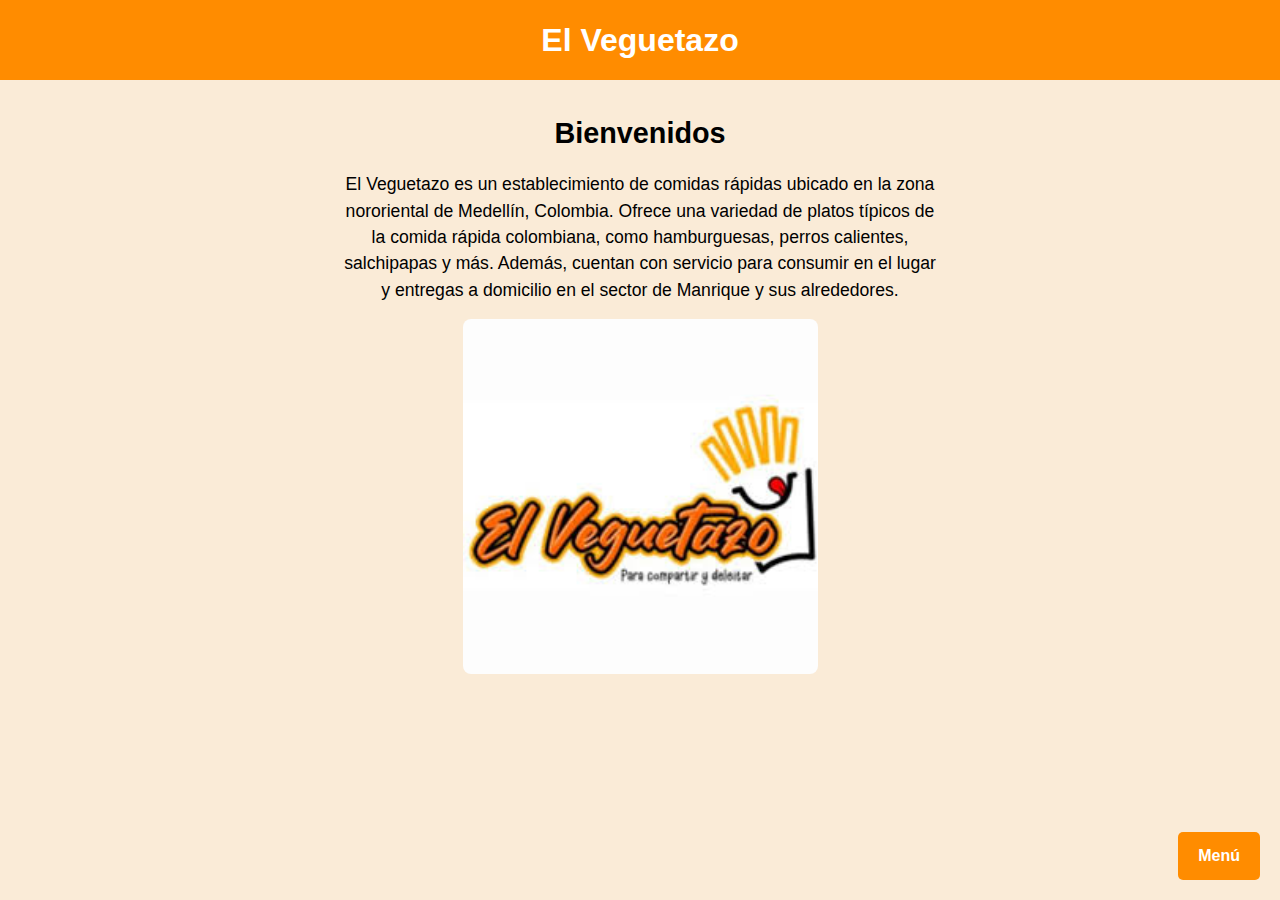
<file: index.html>
<!DOCTYPE html>
<html lang="es">
    <head>
        <meta charset="UTF-8" />
        <meta name="viewport" content="width=device-width, initial-scale=1" />
        <title>El Veguetazo - Restaurante</title>
        <link rel="stylesheet" href="./Css/style.css" />
    </head>
    <body>
        <header class="Cards__Header">
            <h1 class="Header__Title">El Veguetazo</h1>
        </header>

        <main class="Cards__Menu">
            <h2 class="Menu__Title">Bienvenidos</h2>
            <section class="Menu__Section">
                <article class="Section__History">
                    <p class="History__Description">
                        El Veguetazo es un establecimiento de comidas rápidas ubicado en la zona nororiental de Medellín, Colombia.
                        Ofrece una variedad de platos típicos de la comida rápida colombiana, como hamburguesas, perros calientes, salchipapas y más.
                        Además, cuentan con servicio para consumir en el lugar y entregas a domicilio en el sector de Manrique y sus alrededores.
                    </p>
                    <img src="./Images/veguetazo.jfif" alt="Imagen Veguetazo" class="History__image" />
                </article>
            </section>
        </main>

        <footer class="Cards__Footer">
            <nav class="Footer__List" aria-label="Menú de navegación">
                <ul class="List__Menu">
                    <li class="Menu__Submenu" tabindex="0">
                        <a href="#" class="Submenu__Select" aria-haspopup="true" aria-expanded="false">Menú</a>
                        <ul class="Submenu__List" role="menu">
                            <li><a href="./index.html" class="List__Select" role="menuitem">Inicio</a></li>
                            <li><a href="./Html/Menu.html" class="List__Select" role="menuitem">Menú</a></li>
                            <li><a href="./Html/Horarios.html" class="List__Select" role="menuitem">Horarios</a></li>
                            <li><a href="./Html/Contacto.html" class="List__Select" role="menuitem">Contacto</a></li>
                        </ul>
                    </li>
                </ul>
            </nav>
        </footer>
    </body>
</html>
</file>
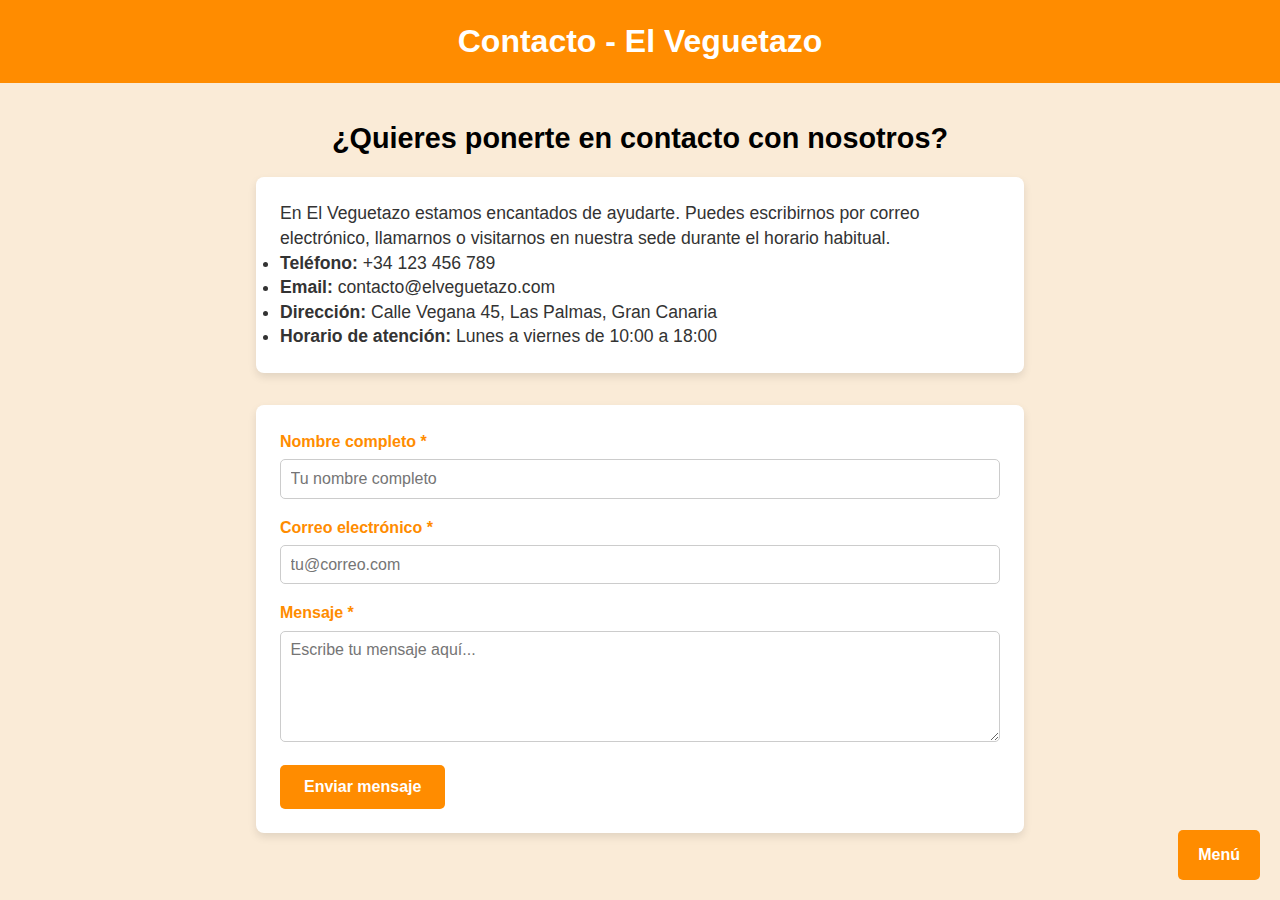
<file: Html/Contacto.html>
<!DOCTYPE html>
<html lang="es">
    <head>
        <meta charset="UTF-8" />
        <meta name="viewport" content="width=device-width, initial-scale=1" />
        <title>Contacto - El Veguetazo</title>
        <link rel="stylesheet" href="../Css/style4.css">
    </head>
    <body>
        <header class="Cards__Header" role="banner">
            <h1 class="Header__Title">Contacto - El Veguetazo</h1>
        </header>

        <main class="Cards__Menu" role="main">
            <h2 class="Menu__Title">¿Quieres ponerte en contacto con nosotros?</h2>

            <section class="Menu__Info" aria-label="Información de contacto">
                <p>En El Veguetazo estamos encantados de ayudarte. Puedes escribirnos por correo electrónico, llamarnos o visitarnos en nuestra sede durante el horario habitual.</p>
                <ul>
                    <li><strong>Teléfono:</strong> +34 123 456 789</li>
                    <li><strong>Email:</strong> contacto@elveguetazo.com</li>
                    <li><strong>Dirección:</strong> Calle Vegana 45, Las Palmas, Gran Canaria</li>
                    <li><strong>Horario de atención:</strong> Lunes a viernes de 10:00 a 18:00</li>
                </ul>
            </section>

            <form class="Menu__Form" action="#" method="post" aria-label="Formulario de contacto">
                <label for="nombre">Nombre completo *</label>
                <input type="text" id="nombre" name="nombre" required placeholder="Tu nombre completo" />

                <label for="email">Correo electrónico *</label>
                <input type="email" id="email" name="email" required placeholder="tu@correo.com" />

                <label for="mensaje">Mensaje *</label>
                <textarea id="mensaje" name="mensaje" rows="5" required placeholder="Escribe tu mensaje aquí..."></textarea>

                <button type="submit">Enviar mensaje</button>
            </form>
        </main>

        <footer class="Cards__Footer">
            <nav class="Footer__List" aria-label="Menú de navegación">
                <ul class="List__Menu">
                    <li class="Menu__Submenu" tabindex="0">
                        <a href="#" class="Submenu__Select" aria-haspopup="true" aria-expanded="false">Menú</a>
                        <ul class="Submenu__List" role="menu">
                            <li><a href="../index.html" class="List__Select" role="menuitem">Inicio</a></li>
                            <li><a href="../Html/Menu.html" class="List__Select" role="menuitem">Menú</a></li>
                            <li><a href="../Html/Horarios.html" class="List__Select" role="menuitem" aria-current="page">Horarios</a></li>
                            <li><a href="../Html/Contacto.html" class="List__Select" role="menuitem">Contacto</a></li>
                        </ul>
                    </li>
                </ul>
            </nav>
        </footer>
    </body>
</html>
</file>
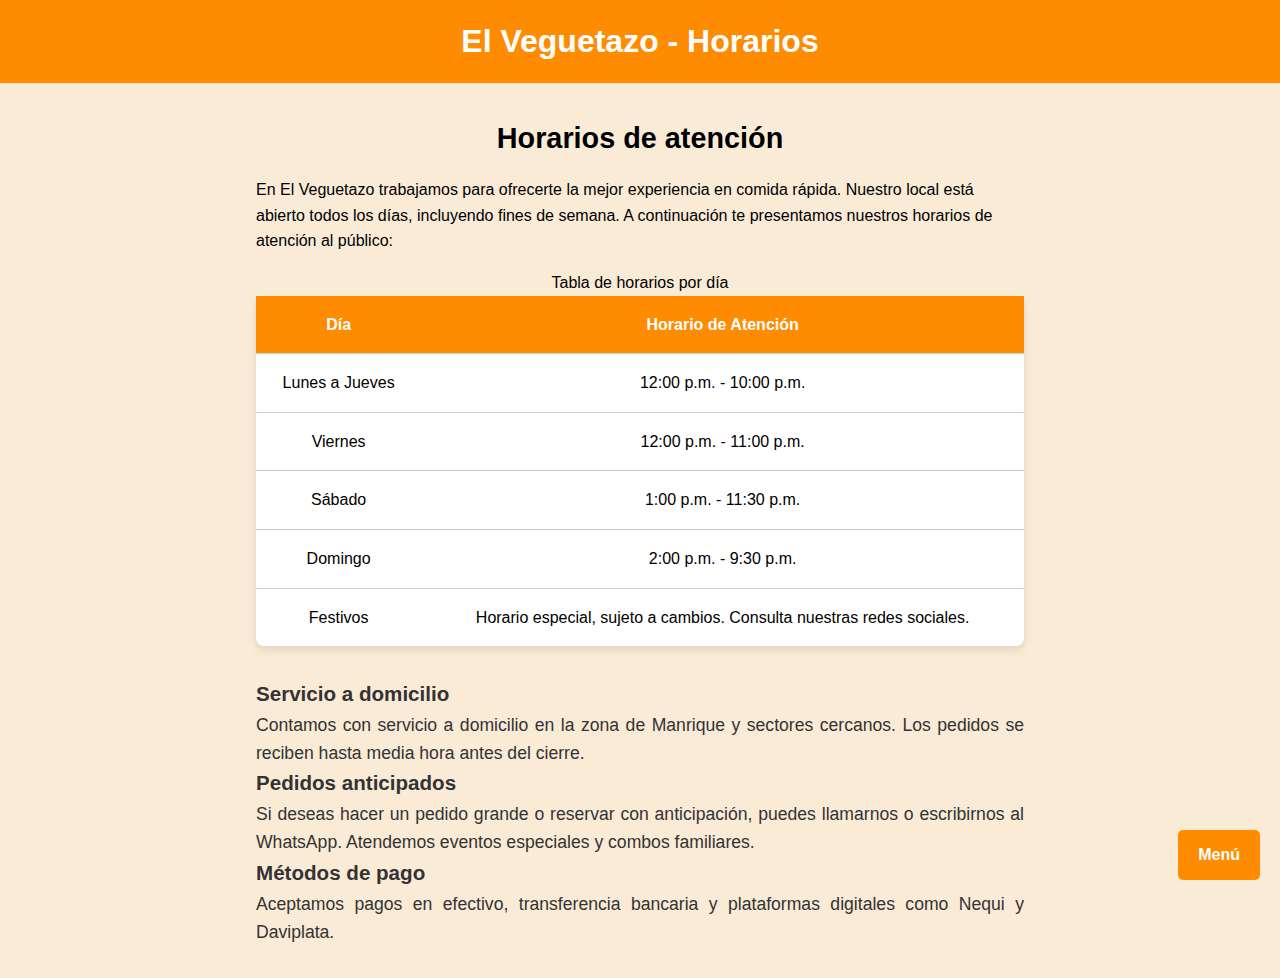
<file: Html/Horarios.html>
<!DOCTYPE html>
<html lang="es">
    <head>
        <meta charset="UTF-8" />
        <meta name="viewport" content="width=device-width, initial-scale=1" />
        <title>Horarios - El Veguetazo</title>
        <link rel="stylesheet" href="../Css/style3.css" />
    </head>
    <body>
        <header class="Cards__Header">
            <h1 class="Header__Title">El Veguetazo - Horarios</h1>
        </header>

        <main class="Cards__Menu">
            <section class="Menu__Section">
                <h2 class="Section__Title">Horarios de atención</h2>
                <p class="Section__Intro">
                    En El Veguetazo trabajamos para ofrecerte la mejor experiencia en comida rápida. Nuestro local está abierto todos los días, incluyendo fines de semana. A continuación te presentamos nuestros horarios de atención al público:
                </p>

                <table class="Section__Tabla" aria-describedby="tabla-horarios">
                    <caption id="tabla-horarios">Tabla de horarios por día</caption>
                    <thead>
                        <tr>
                            <th scope="col">Día</th>
                            <th scope="col">Horario de Atención</th>
                        </tr>
                    </thead>
                    <tbody>
                        <tr>
                            <td>Lunes a Jueves</td>
                            <td>12:00 p.m. - 10:00 p.m.</td>
                        </tr>
                        <tr>
                            <td>Viernes</td>
                            <td>12:00 p.m. - 11:00 p.m.</td>
                        </tr>
                        <tr>
                            <td>Sábado</td>
                            <td>1:00 p.m. - 11:30 p.m.</td>
                        </tr>
                        <tr>
                            <td>Domingo</td>
                            <td>2:00 p.m. - 9:30 p.m.</td>
                        </tr>
                        <tr>
                            <td>Festivos</td>
                            <td>Horario especial, sujeto a cambios. Consulta nuestras redes sociales.</td>
                        </tr>
                    </tbody>
                </table>

                <article class="Section__Info">
                    <h3 class="Info__Title">Servicio a domicilio</h3>
                    <p class="Info__Text">
                        Contamos con servicio a domicilio en la zona de Manrique y sectores cercanos. Los pedidos se reciben hasta media hora antes del cierre.
                    </p>

                    <h3 class="Info__Title">Pedidos anticipados</h3>
                    <p class="Info__Text">
                        Si deseas hacer un pedido grande o reservar con anticipación, puedes llamarnos o escribirnos al WhatsApp. Atendemos eventos especiales y combos familiares.
                    </p>

                    <h3 class="Info__Title">Métodos de pago</h3>
                    <p class="Info__Text">
                        Aceptamos pagos en efectivo, transferencia bancaria y plataformas digitales como Nequi y Daviplata.
                    </p>
                </article>
            </section>
        </main>

        <footer class="Cards__Footer">
            <nav class="Footer__List" aria-label="Menú de navegación">
                <ul class="List__Menu">
                    <li class="Menu__Submenu" tabindex="0">
                        <a href="#" class="Submenu__Select" aria-haspopup="true" aria-expanded="false">Menú</a>
                        <ul class="Submenu__List" role="menu">
                            <li><a href="../index.html" class="List__Select" role="menuitem">Inicio</a></li>
                            <li><a href="../Html/Menu.html" class="List__Select" role="menuitem">Menú</a></li>
                            <li><a href="../Html/Horarios.html" class="List__Select" role="menuitem" aria-current="page">Horarios</a></li>
                            <li><a href="../Html/Contacto.html" class="List__Select" role="menuitem">Contacto</a></li>
                        </ul>
                    </li>
                </ul>
            </nav>
        </footer>
    </body>
</html>
</file>
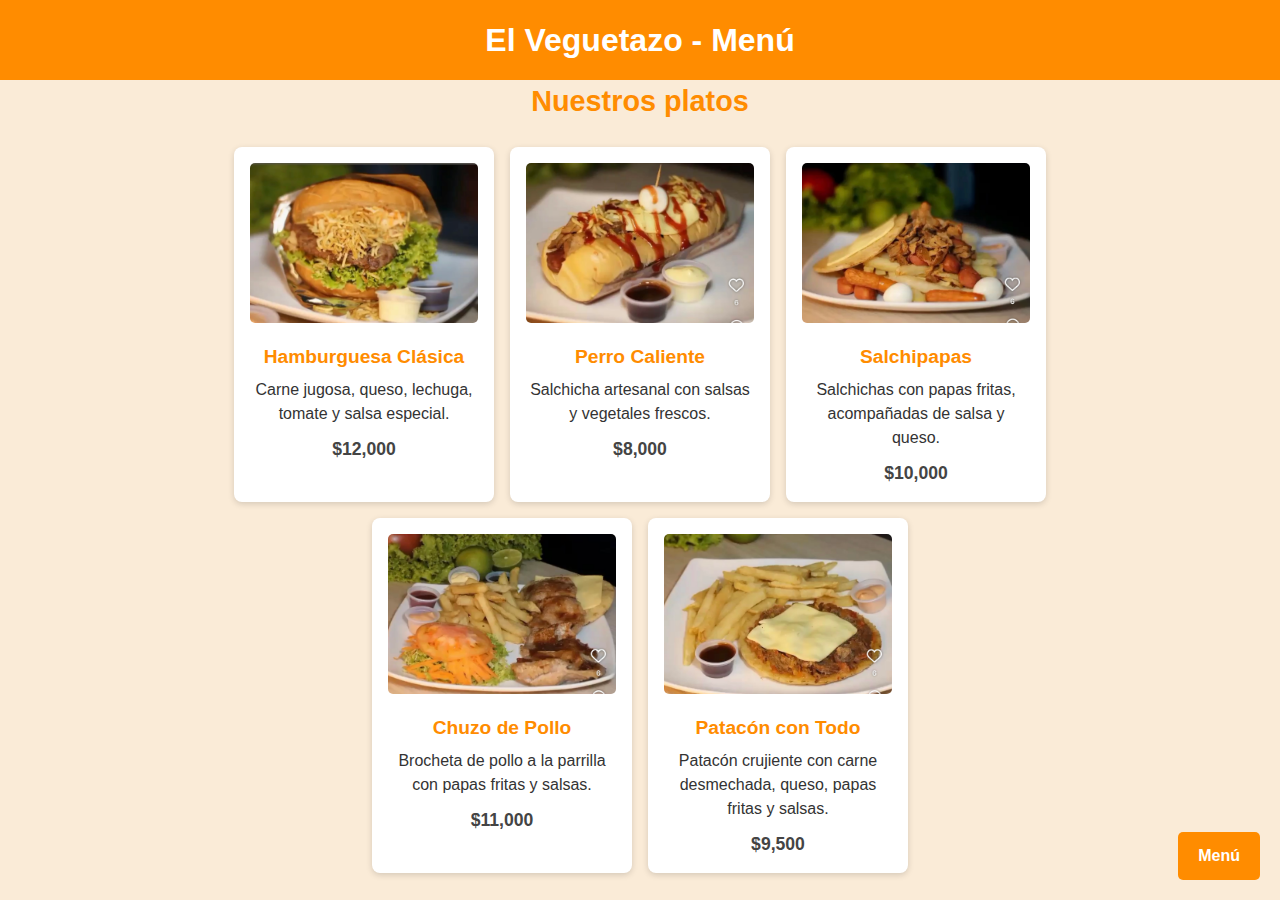
<file: Html/Menu.html>
<!DOCTYPE html>
<html lang="es">
    <head>
        <meta charset="UTF-8" />
        <meta name="viewport" content="width=device-width, initial-scale=1" />
        <title>Menú - El Veguetazo</title>
        <link rel="stylesheet" href="../Css/style2.css" />
    </head>
    <body>
        <header class="Cards__Header">
            <h1 class="Header__Title">El Veguetazo - Menú</h1>
        </header>

        <main class="Cards__Menu">
            <section class="Menu__Section">
                <h2 class="Section__Title">Nuestros platos</h2>

                <div class="Section__Menu">
                    <article class="Menu__Card">
                        <img src="../Images/IMG_1822.jpg" alt="Hamburguesa clásica" class="Card__Image" />
                        <h3 class="Card__Name">Hamburguesa Clásica</h3>
                        <p class="Card__Description">Carne jugosa, queso, lechuga, tomate y salsa especial.</p>
                        <p class="Card__Price">$12,000</p>
                    </article>

                    <article class="Menu__Card">
                        <img src="../Images/IMG_1827.jpg" alt="Perro caliente" class="Card__Image" />
                        <h3 class="Card__Name">Perro Caliente</h3>
                        <p class="Card__Description">Salchicha artesanal con salsas y vegetales frescos.</p>
                        <p class="Card__Price">$8,000</p>
                    </article>

                    <article class="Menu__Card">
                        <img src="../Images/IMG_1824.jpg" alt="Salchipapas" class="Card__Image" />
                        <h3 class="Card__Name">Salchipapas</h3>
                        <p class="Card__Description">Salchichas con papas fritas, acompañadas de salsa y queso.</p>
                        <p class="Card__Price">$10,000</p>
                    </article>

                    <article class="Menu__Card">
                        <img src="../Images/IMG_1823.jpg" alt="Chuzo de pollo" class="Card__Image" />
                        <h3 class="Card__Name">Chuzo de Pollo</h3>
                        <p class="Card__Description">Brocheta de pollo a la parrilla con papas fritas y salsas.</p>
                        <p class="Card__Price">$11,000</p>
                    </article>

                    <article class="Menu__Card">
                        <img src="../Images/IMG_1826.jpg" alt="Patacón con todo" class="Card__Image" />
                        <h3 class="Card__Name">Patacón con Todo</h3>
                        <p class="Card__Description">Patacón crujiente con carne desmechada, queso, papas fritas y salsas.</p>
                        <p class="Card__Price">$9,500</p>
                    </article>
                </div>
            </section>
        </main>

        <footer class="Cards__Footer">
            <nav class="Footer__List" aria-label="Menú de navegación">
                <ul class="List__Menu">
                    <li class="Menu__Submenu" tabindex="0">
                        <a href="#" class="Submenu__Select" aria-haspopup="true" aria-expanded="false">Menú</a>
                        <ul class="Submenu__List" role="menu">
                            <li><a href="../index.html" class="List__Select" role="menuitem">Inicio</a></li>
                            <li><a href="../Html/Menu.html" class="List__Select" role="menuitem" aria-current="page">Menú</a></li>
                            <li><a href="../Html/Horarios.html" class="List__Select" role="menuitem">Horarios</a></li>
                            <li><a href="../Html/Contacto.html" class="List__Select" role="menuitem">Contacto</a></li>
                        </ul>
                    </li>
                </ul>
            </nav>
        </footer>
    </body>
</html>
</file>
<file: Css/style.css>
/* Variables CSS para colores y fuentes */
:root {
    --color-primary: #FF8C00;
    --color-bg: antiquewhite;
    --color-text: #333;
    --font-family-base: Arial, sans-serif;
}

/* Reset */
* {
    box-sizing: border-box;
    margin: 0;
    padding: 0;
}

/* Body */
body {
    background-color: var(--color-bg);
    font-family: var(--font-family-base);
    line-height: 1.5;
    min-height: 100vh;
    display: flex;
    flex-direction: column;
}

/* Header */
.Cards__Header {
    background-color: var(--color-primary);
    padding: 1rem 0;
}

.Header__Title {
    color: white;
    text-align: center;
    font-size: 2rem;
    font-weight: bold;
}

/* Main */
.Cards__Menu {
    padding: 2rem 1rem;
    flex-grow: 1;
}

.Menu__Title {
    text-align: center;
    margin-bottom: 1rem;
    font-size: 1.8rem;
}

.Menu__Section {
    max-width: 600px;
    margin: 0 auto;
}

.History__Description {
    text-align: center;
    font-size: 1.1rem;
    margin-bottom: 1rem;
}

.History__image {
    display: block;
    margin: 1rem auto;
    width: 100%;
    max-width: 355px;
    height: auto;
    border-radius: 8px;
}

/* Footer fijo abajo izquierda */
.Cards__Footer {
    position: fixed;
    bottom: 20px;
    right: 20px;
    z-index: 100;
    background: transparent;
}

/* Menú principal - solo 1 botón visible */
.List__Menu {
    list-style: none;
    margin: 0;
    padding: 0;
}

/* Ítem que contiene el menú desplegable */
.Menu__Submenu {
    position: relative;
    display: inline-block;
}

/* Botón menú */
.Submenu__Select {
    display: inline-block;
    padding: 12px 20px;
    background-color: var(--color-primary);
    color: white;
    text-decoration: none;
    border-radius: 5px;
    font-weight: bold;
    cursor: pointer;
    user-select: none;
    font-size: 1rem;
}

/* Opciones desplegadas (submenu) */
.Submenu__List {
    display: none;
    position: absolute;
    bottom: 45px; /* aparece justo arriba del botón */
    left: 0;
    background-color: var(--color-bg);
    min-width: 140px;
    padding: 0;
    margin: 0;
    list-style: none;
    flex-direction: column;
    border-radius: 5px;
    box-shadow: 0 4px 8px rgba(0,0,0,0.15);
    z-index: 200;
}

/* Cada opción dentro del submenu */
.Submenu__List li a {
    display: block;
    padding: 10px 15px;
    color: var(--color-text);
    text-decoration: none;
    font-weight: normal;
    border-radius: 3px;
    transition: background-color 0.2s ease;
}

/* Hover en las opciones */
.Submenu__List li a:hover,
.Submenu__List li a:focus {
    background-color: #ddd;
    outline: none;
}

/* Mostrar submenu al hacer hover o focus en el botón */
.Menu__Submenu:hover .Submenu__List,
.Menu__Submenu:focus-within .Submenu__List {
    display: flex;
    flex-direction: column;
}

/* Responsive - En pantallas pequeñas ajustar el tamaño del menú */
@media (max-width: 480px) 
    .Submenu__Select {
        padding: 10px 15px;
        font-size: 0.9rem;
    }

    .Submenu__List {
        min-width: 120px;
        bottom: 40px;
    }

    .Submenu__List li a {
        padding: 8px 12px;
        font-size: 0.9rem;
    }
}
</file>
<file: Css/style4.css>
/* Variables CSS para colores y fuentes */
:root {
    --color-primary: #FF8C00;
    --color-bg: antiquewhite;
    --color-text: #333;
    --font-family-base: Arial, sans-serif;
}

/* Reset */
* {
    box-sizing: border-box;
    margin: 0;
    padding: 0;
}

/* Body */
body {
    background-color: var(--color-bg);
    font-family: var(--font-family-base);
    line-height: 1.6;
    min-height: 100vh;
    display: flex;
    flex-direction: column;
}

/* Header */
.Cards__Header {
    background-color: var(--color-primary);
    padding: 1rem 0;
    text-align: center;
}

.Header__Title {
    color: white;
    font-size: 2rem;
    font-weight: bold;
}

/* Main */
.Cards__Menu {
    flex-grow: 1;
    padding: 2rem 1rem;
    max-width: 800px;
    margin: 0 auto;
}

.Menu__Title {
    font-size: 1.8rem;
    margin-bottom: 1rem;
    text-align: center;
}

/* Información de contacto */
.Menu__Info {
    background: white;
    border-radius: 8px;
    padding: 1.5rem;
    box-shadow: 0 4px 8px rgba(0,0,0,0.1);
    margin-bottom: 2rem;
    color: var(--color-text);
    font-size: 1.1rem;
    line-height: 1.4;
}

/* Formulario de contacto */
form.Menu__Form {
    background: white;
    border-radius: 8px;
    padding: 1.5rem;
    box-shadow: 0 4px 8px rgba(0,0,0,0.1);
}

form.Menu__Form label {
    display: block;
    margin-bottom: 0.3rem;
    font-weight: bold;
    color: var(--color-primary);
}

form.Menu__Form input,
form.Menu__Form textarea {
    width: 100%;
    padding: 0.6rem;
    margin-bottom: 1rem;
    border: 1px solid #ccc;
    border-radius: 5px;
    font-family: var(--font-family-base);
    font-size: 1rem;
    resize: vertical;
}

form.Menu__Form button {
    background-color: var(--color-primary);
    color: white;
    border: none;
    padding: 0.8rem 1.5rem;
    border-radius: 5px;
    font-weight: bold;
    font-size: 1rem;
    cursor: pointer;
    transition: background-color 0.3s ease;
}

form.Menu__Form button:hover,
form.Menu__Form button:focus {
    background-color: #e67600;
    outline: none;
}

/* Footer fijo abajo a la izquierda */
.Cards__Footer {
    position: fixed;
    bottom: 20px;
    right: 20px;
    z-index: 100;
    background: transparent;
}

/* Menú principal */
.List__Menu {
    list-style: none;
    margin: 0;
    padding: 0;
}

/* Ítem que contiene el menú desplegable */
.Menu__Submenu {
    position: relative;
    display: inline-block;
}

/* Botón menú */
.Submenu__Select {
    display: inline-block;
    padding: 12px 20px;
    background-color: var(--color-primary);
    color: white;
    text-decoration: none;
    border-radius: 5px;
    font-weight: bold;
    cursor: pointer;
    user-select: none;
    font-size: 1rem;
}

/* Submenú desplegable */
.Submenu__List {
    display: none;
    position: absolute;
    bottom: 45px;
    left: 0;
    background-color: var(--color-bg);
    min-width: 140px;
    padding: 0;
    margin: 0;
    list-style: none;
    flex-direction: column;
    border-radius: 5px;
    box-shadow: 0 4px 8px rgba(0,0,0,0.15);
    z-index: 200;
}

.Submenu__List li a {
    display: block;
    padding: 10px 15px;
    color: var(--color-text);
    text-decoration: none;
    border-radius: 3px;
    transition: background-color 0.2s ease;
}

.Submenu__List li a:hover,
.Submenu__List li a:focus {
    background-color: #ddd;
    outline: none;
}

/* Mostrar submenú al pasar el mouse o enfocar */
.Menu__Submenu:hover .Submenu__List,
.Menu__Submenu:focus-within .Submenu__List {
    display: flex;
    flex-direction: column;
}

/* Responsive */
@media (max-width: 480px) {
    .Submenu__Select {
        padding: 10px 15px;
        font-size: 0.9rem;
    }

    .Submenu__List {
        min-width: 120px;
        bottom: 40px;
    }

    .Submenu__List li a {
        padding: 8px 12px;
        font-size: 0.9rem;
    }
}
</file>
<file: Css/style3.css>
/* Variables CSS para colores y fuentes */
:root {
    --color-primary: #FF8C00;
    --color-bg: antiquewhite;
    --color-text: #333;
    --font-family-base: Arial, sans-serif;
}

/* Reset */
* {
    box-sizing: border-box;
    margin: 0;
    padding: 0;
}

/* Body */
body {
    background-color: var(--color-bg);
    font-family: var(--font-family-base);
    line-height: 1.6;
    min-height: 100vh;
    display: flex;
    flex-direction: column;
}

/* Header */
.Cards__Header {
    background-color: var(--color-primary);
    padding: 1rem 0;
    text-align: center;
}

.Header__Title {
    color: white;
    font-size: 2rem;
    font-weight: bold;
}

/* Main */
.Cards__Menu {
    flex-grow: 1;
    padding: 2rem 1rem;
    max-width: 800px;
    margin: 0 auto;
}

.Section__Title {
    font-size: 1.8rem;
    margin-bottom: 1rem;
    text-align: center;
}

/* Tabla de horarios */
.Section__Tabla {
    width: 100%;
    border-collapse: collapse;
    background-color: white;
    border-radius: 8px;
    overflow: hidden;
    box-shadow: 0 4px 8px rgba(0,0,0,0.1);
    margin-top: 1rem;
}

.Section__Tabla th,
.Section__Tabla td {
    padding: 1rem;
    text-align: center;
    border-bottom: 1px solid #ccc;
}

.Section__Tabla th {
    background-color: var(--color-primary);
    color: white;
    font-weight: bold;
}

.Section__Tabla tr:last-child td {
    border-bottom: none;
}

/* Descripción extra */
.Section__Info {
    margin-top: 2rem;
    font-size: 1.1rem;
    text-align: justify;
    color: var(--color-text);
}

/* Footer fijo abajo a la izquierda */
.Cards__Footer {
    position: fixed;
    bottom: 20px;
    right: 20px;
    z-index: 100;
    background: transparent;
}

/* Menú principal */
.List__Menu {
    list-style: none;
    margin: 0;
    padding: 0;
}

/* Ítem que contiene el menú desplegable */
.Menu__Submenu {
    position: relative;
    display: inline-block;
}

/* Botón menú */
.Submenu__Select {
    display: inline-block;
    padding: 12px 20px;
    background-color: var(--color-primary);
    color: white;
    text-decoration: none;
    border-radius: 5px;
    font-weight: bold;
    cursor: pointer;
    user-select: none;
    font-size: 1rem;
}

/* Submenú desplegable */
.Submenu__List {
    display: none;
    position: absolute;
    bottom: 45px;
    left: 0;
    background-color: var(--color-bg);
    min-width: 140px;
    padding: 0;
    margin: 0;
    list-style: none;
    flex-direction: column;
    border-radius: 5px;
    box-shadow: 0 4px 8px rgba(0,0,0,0.15);
    z-index: 200;
}

.Submenu__List li a {
    display: block;
    padding: 10px 15px;
    color: var(--color-text);
    text-decoration: none;
    border-radius: 3px;
    transition: background-color 0.2s ease;
}

.Submenu__List li a:hover,
.Submenu__List li a:focus {
    background-color: #ddd;
    outline: none;
}

/* Mostrar submenú al pasar el mouse o enfocar */
.Menu__Submenu:hover .Submenu__List,
.Menu__Submenu:focus-within .Submenu__List {
    display: flex;
    flex-direction: column;
}

/* Responsive */
@media (max-width: 480px) {
    .Cards__Footer {
        left: 10px;
        bottom: 10px;
    }

    .Submenu__Select {
        padding: 10px 15px;
        font-size: 0.9rem;
    }

    .Submenu__List {
        min-width: 120px;
        bottom: 40px;
    }

    .Submenu__List li a {
        padding: 8px 12px;
        font-size: 0.9rem;
    }

    .Section__Tabla th,
    .Section__Tabla td {
        padding: 0.7rem;
        font-size: 0.9rem;
    }

    .Section__Info {
        font-size: 1rem;
    }
}
</file>
<file: Css/style2.css>
/* Variables CSS para colores y fuentes */
:root {
    --color-primary: #FF8C00;
    --color-bg: antiquewhite;
    --color-text: #333;
    --font-family-base: Arial, sans-serif;
}

/* Reset */
* {
    box-sizing: border-box;
    margin: 0;
    padding: 0;
}

/* Body */
body {
    background-color: var(--color-bg);
    font-family: var(--font-family-base);
    line-height: 1.5;
    min-height: 100vh;
    display: flex;
    flex-direction: column;
}

/* Header */
.Cards__Header {
    background-color: var(--color-primary);
    padding: 1rem 0;
}

.Header__Title {
    color: white;
    text-align: center;
    font-size: 2rem;
    font-weight: bold;
}

/* Título de sección común */
.Section__Title {
    text-align: center;
    font-size: 1.8rem;
    margin-bottom: 1.5rem;
    color: var(--color-primary);
}

/* Estilos para menú de platos */
.Section__Menu {
    display: flex;
    flex-wrap: wrap;
    justify-content: center;
    gap: 1rem;
    max-width: 900px;
    margin: 0 auto;
}

.Menu__Card {
    background-color: white;
    border-radius: 8px;
    box-shadow: 0 2px 6px rgba(0,0,0,0.15);
    padding: 1rem;
    width: 260px;
    text-align: center;
    transition: transform 0.2s ease;
}

.Menu__Card:hover {
    transform: translateY(-5px);
}

.Card__Image {
    width: 100%;
    height: 160px;
    object-fit: cover;
    border-radius: 5px;
    margin-bottom: 0.8rem;
}

.Card__Name {
    font-weight: bold;
    font-size: 1.2rem;
    margin-bottom: 0.4rem;
    color: var(--color-primary);
}

.Card__Description {
    font-size: 1rem;
    color: var(--color-text);
    margin-bottom: 0.6rem;
}

.Card__Price {
    font-weight: bold;
    font-size: 1.1rem;
    color: #444;
}

/* Footer fijo abajo izquierda */
.Cards__Footer {
    position: fixed;
    bottom: 20px;
    right: 20px;
    z-index: 100;
    background: transparent;
}

/* Menú principal - solo 1 botón visible */
.List__Menu {
    list-style: none;
    margin: 0;
    padding: 0;
}

/* Ítem que contiene el menú desplegable */
.Menu__Submenu {
    position: relative;
    display: inline-block;
}

/* Botón menú */
.Submenu__Select {
    display: inline-block;
    padding: 12px 20px;
    background-color: var(--color-primary);
    color: white;
    text-decoration: none;
    border-radius: 5px;
    font-weight: bold;
    cursor: pointer;
    user-select: none;
    font-size: 1rem;
}

/* Opciones desplegadas (submenu) */
.Submenu__List {
    display: none;
    position: absolute;
    bottom: 45px; /* aparece justo arriba del botón */
    left: 0;
    background-color: var(--color-bg);
    min-width: 140px;
    padding: 0;
    margin: 0;
    list-style: none;
    flex-direction: column;
    border-radius: 5px;
    box-shadow: 0 4px 8px rgba(0,0,0,0.15);
    z-index: 200;
}

/* Cada opción dentro del submenu */
.Submenu__List li a {
    display: block;
    padding: 10px 15px;
    color: var(--color-text);
    text-decoration: none;
    font-weight: normal;
    border-radius: 3px;
    transition: background-color 0.2s ease;
}

/* Hover en las opciones */
.Submenu__List li a:hover,
.Submenu__List li a:focus {
    background-color: #ddd;
    outline: none;
}

/* Mostrar submenu al hacer hover o focus en el botón */
.Menu__Submenu:hover .Submenu__List,
.Menu__Submenu:focus-within .Submenu__List {
    display: flex;
    flex-direction: column;
}

/* Responsive */

@media (max-width: 600px) {
    .Section__Menu {
        flex-direction: column;
        align-items: center;
    }

    .Menu__Card {
        width: 90%;
    }
}
</file>
